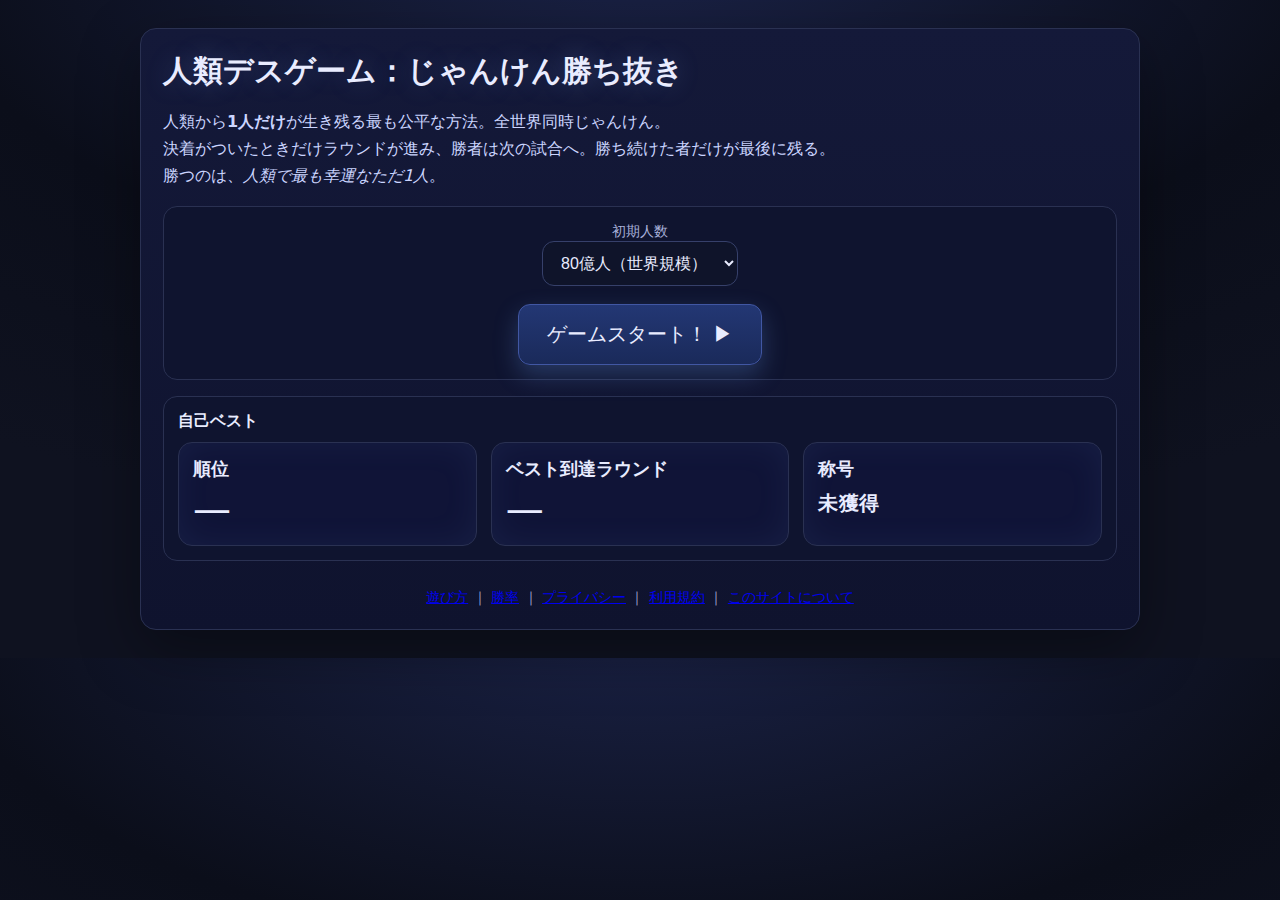
<file: index.html>
<!doctype html>
<html lang="ja">

<head>
	<meta charset="utf-8" />
	<meta name="viewport" content="width=device-width,initial-scale=1" />
	<title>人類デスゲーム：じゃんけん勝ち抜き</title>
	<link rel="stylesheet" href="styles.css" />

	<!-- Google tag (gtag.js) -->
	<script async src="https://www.googletagmanager.com/gtag/js?id=G-QRC334JCYH"></script>
	<script>
		window.dataLayer = window.dataLayer || [];
		function gtag() {dataLayer.push(arguments);}
		gtag('js', new Date());

		gtag('config', 'G-QRC334JCYH');
	</script>

	<!-- Google AdSense Auto Ads -->
	<script async src="https://pagead2.googlesyndication.com/pagead/js/adsbygoogle.js?client=ca-pub-6758111223171316"
		crossorigin="anonymous"></script>
</head>

<body>
	<canvas id="fx"></canvas>
	<div class="wrap">
		<div class="card">
			<h1 id="pageTitle">人類デスゲーム：じゃんけん勝ち抜き</h1>

			<!-- Setup -->
			<section id="screen-setup" class="screen active">
				<p class="lead">
					人類から<b>1人だけ</b>が生き残る最も公平な方法。全世界同時じゃんけん。<br>
					決着がついたときだけラウンドが進み、勝者は次の試合へ。勝ち続けた者だけが最後に残る。<br>
					勝つのは、<i>人類で最も幸運なただ1人</i>。
				</p>
				<div class="panel" style="text-align:center">
					<label for="population" class="muted">初期人数</label><br>
					<select id="population">
						<option value="100">100人</option>
						<option value="10000">1万人</option>
						<option value="1000000">100万人</option>
						<option value="8000000000" selected>80億人（世界規模）</option>
					</select>
					<div class="cta">
						<button id="startBtn" class="primary" type="button">ゲームスタート！ ▶</button>
					</div>
				</div>

				<!-- Best Record -->
				<div class="panel" style="margin-top:16px">
					<b>自己ベスト</b>
					<div class="row" style="margin-top:10px">
						<div class="stat">
							<b>順位</b>
							<div class="big" id="bestRankLbl">—</div>
						</div>
						<div class="stat">
							<b>ベスト到達ラウンド</b>
							<div class="big" id="bestRoundLbl">—</div>
						</div>
						<div class="stat">
							<b>称号</b>
							<div class="big" id="badgeList">未獲得</div>
						</div>
					</div>
				</div>
			</section>

			<!-- Game -->
			<section id="screen-game" class="screen">
				<div class="panel" style="text-align:center;margin-bottom:18px">
					<span class="muted">現在</span><br>
					<span id="roundPill" class="big">ラウンド: 0</span>
				</div>

				<div class="row">
					<div class="stat">
						<b>残りライバル数</b>
						<div class="big"><span id="rivalsLbl" class="tick">-</span></div>
						<div class="muted" id="halvesLbl">（勝つと ⌊1/2⌋ になります）</div>
					</div>
					<div class="stat">
						<b>いま負けたら最終順位</b>
						<div class="big"><span id="rankPreviewLbl" class="tick">-</span></div>
						<div class="muted">※あいこは人数変わらず（同ラウンド続行）</div>
					</div>
				</div>

				<div class="cta" style="margin-top:24px">
					<button class="hand" data-hand="グー" type="button">✊ グー</button>
					<button class="hand" data-hand="チョキ" type="button">✌️ チョキ</button>
					<button class="hand" data-hand="パー" type="button">🖐 パー</button>
				</div>

				<div class="muted" id="lastInfo" style="text-align:center;margin-top:12px"></div>
			</section>

			<!-- Victory -->
			<section id="screen-victory" class="screen">
				<div class="grid">
					<div>
						<div class="stat"><b>称号</b>
							<div class="big"><span id="victoryTitle">世界一達成！</span></div>
						</div>
						<div class="stat"><b>最終順位</b>
							<div class="big"><span id="victoryRankLbl">1</span></div>
						</div>
						<div class="stat"><b>到達ラウンド</b>
							<div class="big"><span id="victoryRoundLbl">-</span></div>
						</div>
						<div class="stat"><b>初期人数</b>
							<div class="big"><span id="victoryTotalLbl">-</span></div>
						</div>
					</div>
					<div>
						<div class="result win" id="victoryNarrative" style="margin-top:4px"></div>
						<div class="cta victory-cta">
							<a class="hand" id="victoryShareBtn" href="#" target="_blank" rel="noopener"
								style="text-decoration:none">X（旧Twitter）で自慢する</a>
							<button id="victoryRetryBtn" class="hand" type="button">もう一度</button>
						</div>
					</div>
				</div>
			</section>

			<!-- Round Modal -->
			<div id="modal" class="modal" aria-hidden="true">
				<div class="box" style="text-align:center">
					<h3 id="roundTitle" style="margin:2px 0 8px 0">ラウンド結果</h3>
					<div id="roundBanner" class="result draw" style="display:none"></div>
					<div class="cta">
						<button id="nextRoundBtn" class="primary" type="button" style="display:none">次のラウンドへ ▶</button>
						<button id="toResultBtn" class="primary" type="button" style="display:none">リザルトへ ▶</button>
						<button id="toVictoryBtn" class="primary" type="button" style="display:none">優勝リザルトへ ▶</button>
					</div>
				</div>
			</div>

			<!-- Result -->
			<section id="screen-result" class="screen">
				<div class="grid">
					<div>
						<div class="stat"><b>最終順位</b>
							<div class="big"><span id="finalRankLbl">-</span></div>
						</div>
						<div class="stat"><b>到達ラウンド</b>
							<div class="big"><span id="reachRoundLbl">-</span></div>
						</div>
						<div class="stat"><b>初期人数</b>
							<div class="big"><span id="totalLbl">-</span></div>
						</div>
					</div>
					<div>
						<div class="result lose" id="finalNarrative" style="margin-top:4px"></div>
						<div class="cta">
							<a class="hand" id="shareBtn" href="#" target="_blank" rel="noopener"
								style="text-decoration:none">X（旧Twitter）に投稿</a>
							<button id="retryBtn" class="hand" type="button">もう一度</button>
						</div>
					</div>
				</div>
			</section>

			<!-- Footer -->
			<footer class="muted" style="margin-top:28px;text-align:center;font-size:14px">
				<a href="howto.html">遊び方</a> ｜
				<a href="odds.html">勝率</a> ｜
				<a href="privacy.html">プライバシー</a> ｜
				<a href="terms.html">利用規約</a> ｜
				<a href="about.html">このサイトについて</a>
			</footer>
		</div>
	</div>

	<script src="app.js"></script>
</body>

</html>
</file>
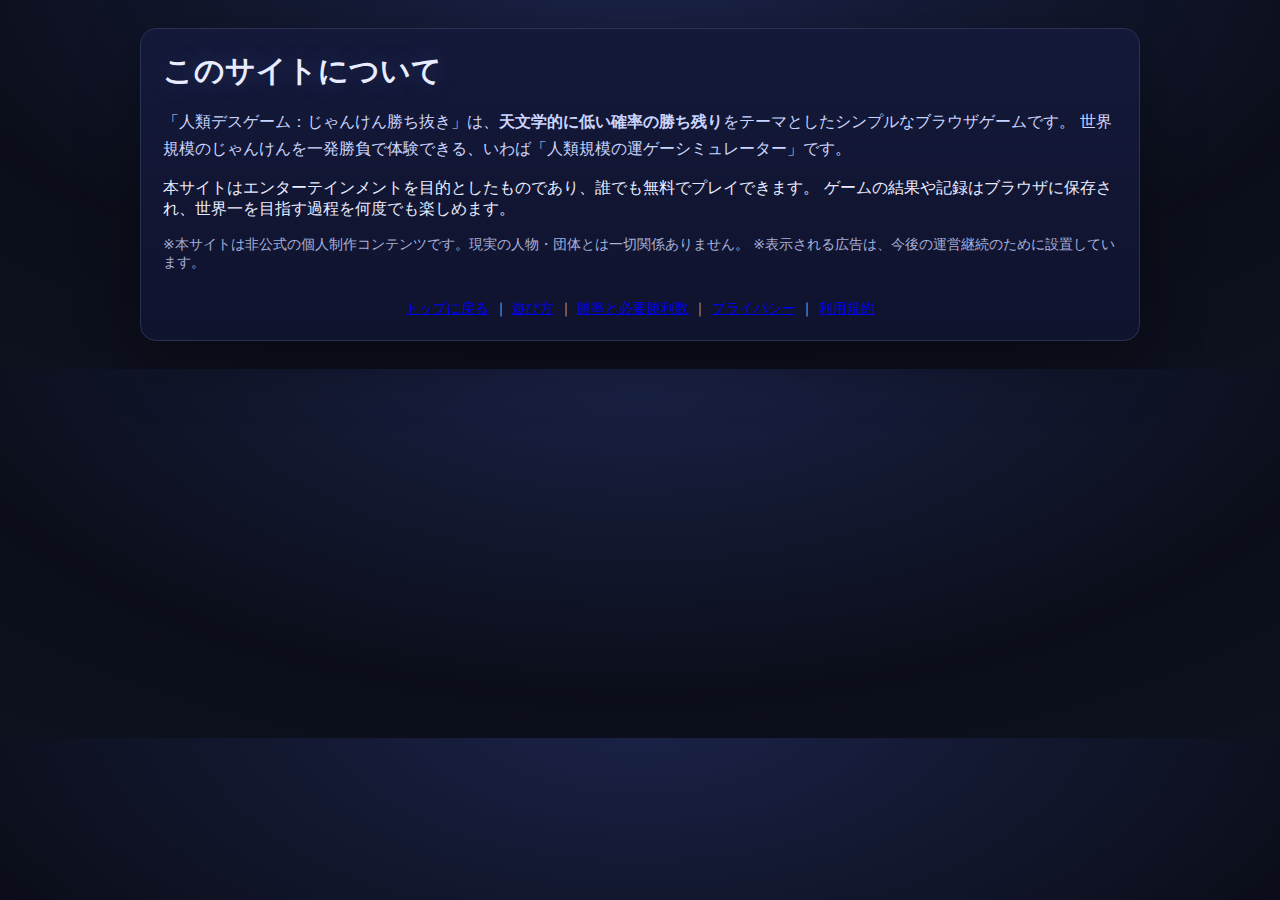
<file: about.html>
<!doctype html>
<html lang="ja">

<head>
	<meta charset="utf-8" />
	<meta name="viewport" content="width=device-width,initial-scale=1" />
	<title>このサイトについて｜人類デスゲーム：じゃんけん勝ち抜き</title>
	<link rel="stylesheet" href="styles.css" />

	<!-- Google tag (gtag.js) -->
	<script async src="https://www.googletagmanager.com/gtag/js?id=G-QRC334JCYH"></script>
	<script>
		window.dataLayer = window.dataLayer || [];
		function gtag() {dataLayer.push(arguments);}
		gtag('js', new Date());

		gtag('config', 'G-QRC334JCYH');
	</script>

	<!-- Google AdSense Auto Ads -->
	<script async src="https://pagead2.googlesyndication.com/pagead/js/adsbygoogle.js?client=ca-pub-6758111223171316"
		crossorigin="anonymous"></script>

	<!-- Google AdSense 自動広告 -->
	<script async src="https://pagead2.googlesyndication.com/pagead/js/adsbygoogle.js?client=ca-pub-6758111223171316"
		crossorigin="anonymous"></script>
</head>

<body>
	<div class="wrap">
		<div class="card">
			<h1>このサイトについて</h1>
			<p class="lead">
				「人類デスゲーム：じゃんけん勝ち抜き」は、<b>天文学的に低い確率の勝ち残り</b>をテーマとしたシンプルなブラウザゲームです。
				世界規模のじゃんけんを一発勝負で体験できる、いわば「人類規模の運ゲーシミュレーター」です。
			</p>

			<p>
				本サイトはエンターテインメントを目的としたものであり、誰でも無料でプレイできます。
				ゲームの結果や記録はブラウザに保存され、世界一を目指す過程を何度でも楽しめます。
			</p>

			<p class="muted" style="margin-top:12px">
				※本サイトは非公式の個人制作コンテンツです。現実の人物・団体とは一切関係ありません。
				※表示される広告は、今後の運営継続のために設置しています。
			</p>

			<!-- Footer -->
			<footer class="muted" style="margin-top:28px;text-align:center;font-size:14px">
				<a href="index.html">トップに戻る</a> ｜
				<a href="howto.html">遊び方</a> ｜
				<a href="odds.html">勝率と必要勝利数</a> ｜
				<a href="privacy.html">プライバシー</a> ｜
				<a href="terms.html">利用規約</a>
			</footer>
		</div>
	</div>
</body>

</html>
</file>
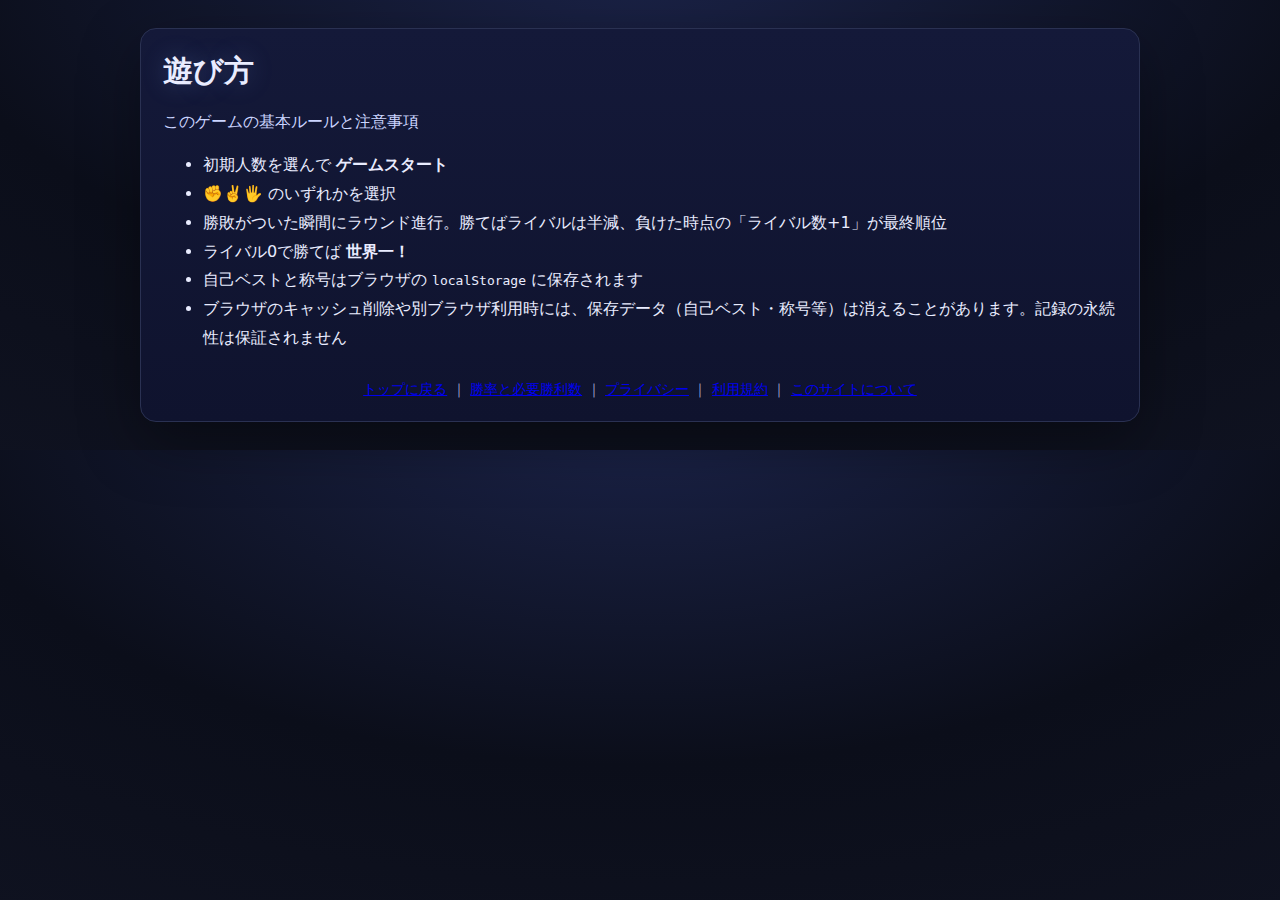
<file: howto.html>
<!doctype html>
<html lang="ja">

<head>
	<meta charset="utf-8" />
	<meta name="viewport" content="width=device-width,initial-scale=1" />
	<title>遊び方｜人類デスゲーム：じゃんけん勝ち抜き</title>
	<link rel="stylesheet" href="styles.css" />

	<!-- Google tag (gtag.js) -->
	<script async src="https://www.googletagmanager.com/gtag/js?id=G-QRC334JCYH"></script>
	<script>
		window.dataLayer = window.dataLayer || [];
		function gtag() {dataLayer.push(arguments);}
		gtag('js', new Date());

		gtag('config', 'G-QRC334JCYH');
	</script>

	<!-- Google AdSense Auto Ads -->
	<script async src="https://pagead2.googlesyndication.com/pagead/js/adsbygoogle.js?client=ca-pub-6758111223171316"
		crossorigin="anonymous"></script>
</head>

<body>
	<div class="wrap">
		<div class="card">
			<h1>遊び方</h1>
			<p class="lead">
				このゲームの基本ルールと注意事項
			</p>

			<ul style="line-height:1.8">
				<li>初期人数を選んで <b>ゲームスタート</b></li>
				<li>✊✌️🖐 のいずれかを選択</li>
				<li>勝敗がついた瞬間にラウンド進行。勝てばライバルは半減、負けた時点の「ライバル数+1」が最終順位</li>
				<li>ライバル0で勝てば <b>世界一！</b></li>
				<li>自己ベストと称号はブラウザの <code>localStorage</code> に保存されます</li>
				<li>ブラウザのキャッシュ削除や別ブラウザ利用時には、保存データ（自己ベスト・称号等）は消えることがあります。記録の永続性は保証されません</li>
			</ul>

			<!-- Footer -->
			<footer class="muted" style="margin-top:28px;text-align:center;font-size:14px">
				<a href="index.html">トップに戻る</a> ｜
				<a href="odds.html">勝率と必要勝利数</a> ｜
				<a href="privacy.html">プライバシー</a> ｜
				<a href="terms.html">利用規約</a> ｜
				<a href="about.html">このサイトについて</a>
			</footer>
		</div>
	</div>
</body>

</html>
</file>
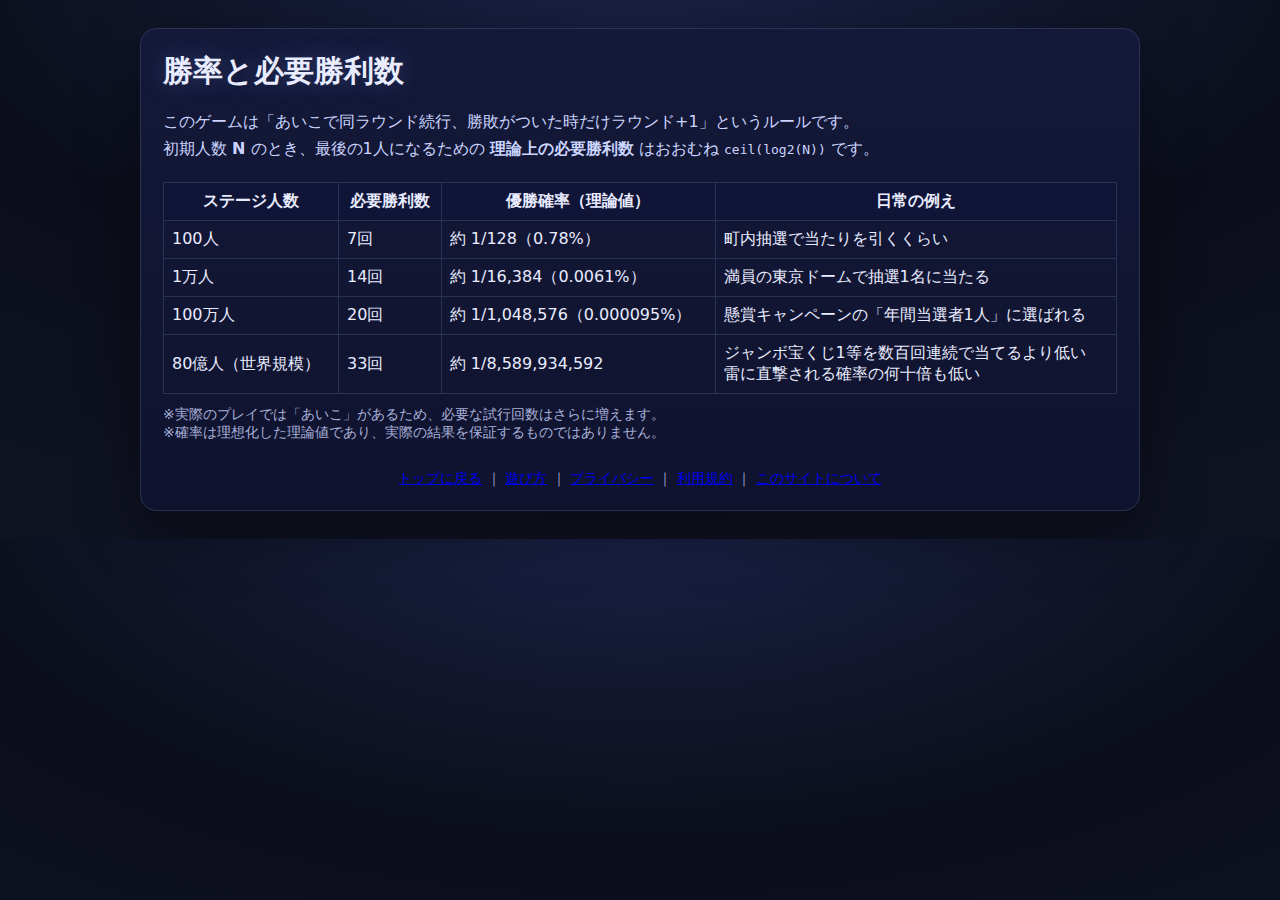
<file: odds.html>
<!doctype html>
<html lang="ja">

<head>
	<meta charset="utf-8" />
	<meta name="viewport" content="width=device-width,initial-scale=1" />
	<title>勝率と必要勝利数｜人類デスゲーム：じゃんけん勝ち抜き</title>
	<link rel="stylesheet" href="styles.css" />

	<!-- Google tag (gtag.js) -->
	<script async src="https://www.googletagmanager.com/gtag/js?id=G-QRC334JCYH"></script>
	<script>
		window.dataLayer = window.dataLayer || [];
		function gtag() {dataLayer.push(arguments);}
		gtag('js', new Date());

		gtag('config', 'G-QRC334JCYH');
	</script>

	<!-- Google AdSense Auto Ads -->
	<script async src="https://pagead2.googlesyndication.com/pagead/js/adsbygoogle.js?client=ca-pub-6758111223171316"
		crossorigin="anonymous"></script>

</head>

<body>
	<div class="wrap">
		<div class="card">
			<h1>勝率と必要勝利数</h1>
			<p class="lead">
				このゲームは「あいこで同ラウンド続行、勝敗がついた時だけラウンド+1」というルールです。<br>
				初期人数 <b>N</b> のとき、最後の1人になるための <b>理論上の必要勝利数</b> はおおむね <code>ceil(log2(N))</code> です。
			</p>

			<table style="width:100%;border-collapse:collapse;margin-top:20px">
				<thead>
					<tr style="background:#101437">
						<th style="padding:8px;border:1px solid #2a3152">ステージ人数</th>
						<th style="padding:8px;border:1px solid #2a3152">必要勝利数</th>
						<th style="padding:8px;border:1px solid #2a3152">優勝確率（理論値）</th>
						<th style="padding:8px;border:1px solid #2a3152">日常の例え</th>
					</tr>
				</thead>
				<tbody>
					<tr>
						<td style="padding:8px;border:1px solid #2a3152">100人</td>
						<td style="padding:8px;border:1px solid #2a3152">7回</td>
						<td style="padding:8px;border:1px solid #2a3152">約 1/128（0.78%）</td>
						<td style="padding:8px;border:1px solid #2a3152">町内抽選で当たりを引くくらい</td>
					</tr>
					<tr>
						<td style="padding:8px;border:1px solid #2a3152">1万人</td>
						<td style="padding:8px;border:1px solid #2a3152">14回</td>
						<td style="padding:8px;border:1px solid #2a3152">約 1/16,384（0.0061%）</td>
						<td style="padding:8px;border:1px solid #2a3152">満員の東京ドームで抽選1名に当たる</td>
					</tr>
					<tr>
						<td style="padding:8px;border:1px solid #2a3152">100万人</td>
						<td style="padding:8px;border:1px solid #2a3152">20回</td>
						<td style="padding:8px;border:1px solid #2a3152">約 1/1,048,576（0.000095%）</td>
						<td style="padding:8px;border:1px solid #2a3152">懸賞キャンペーンの「年間当選者1人」に選ばれる</td>
					</tr>
					<tr>
						<td style="padding:8px;border:1px solid #2a3152">80億人（世界規模）</td>
						<td style="padding:8px;border:1px solid #2a3152">33回</td>
						<td style="padding:8px;border:1px solid #2a3152">約 1/8,589,934,592</td>
						<td style="padding:8px;border:1px solid #2a3152">ジャンボ宝くじ1等を数百回連続で当てるより低い<br>雷に直撃される確率の何十倍も低い
						</td>
					</tr>
				</tbody>
			</table>

			<p class="muted" style="margin-top:12px">
				※実際のプレイでは「あいこ」があるため、必要な試行回数はさらに増えます。<br>
				※確率は理想化した理論値であり、実際の結果を保証するものではありません。
			</p>

			<!-- Footer -->
			<footer class="muted" style="margin-top:28px;text-align:center;font-size:14px">
				<a href="index.html">トップに戻る</a> ｜
				<a href="howto.html">遊び方</a> ｜
				<a href="privacy.html">プライバシー</a> ｜
				<a href="terms.html">利用規約</a> ｜
				<a href="about.html">このサイトについて</a>
			</footer>
		</div>
	</div>
</body>

</html>
</file>
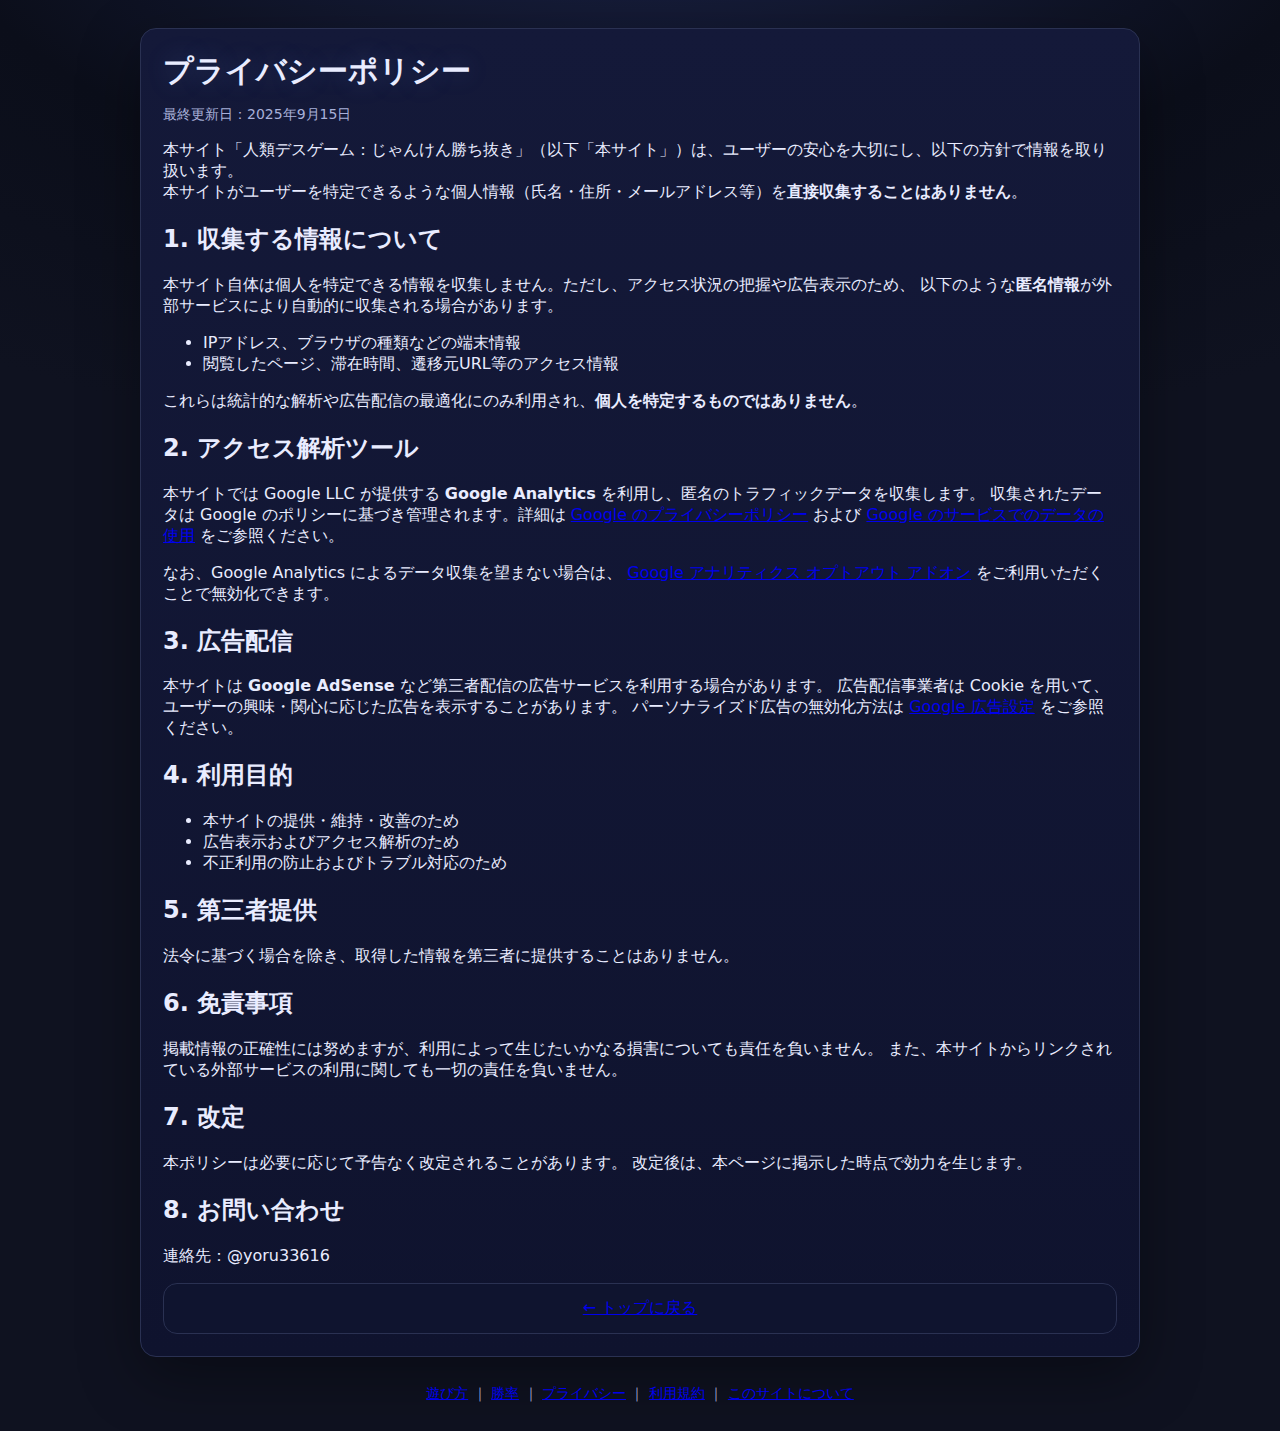
<file: privacy.html>
<!doctype html>
<html lang="ja">

<head>
	<meta charset="utf-8" />
	<meta name="viewport" content="width=device-width,initial-scale=1" />
	<title>プライバシーポリシー｜人類デスゲーム：じゃんけん勝ち抜き</title>
	<link rel="stylesheet" href="styles.css" />
	<meta name="robots" content="noindex,follow" />

	<!-- Google tag (gtag.js) -->
	<script async src="https://www.googletagmanager.com/gtag/js?id=G-QRC334JCYH"></script>
	<script>
		window.dataLayer = window.dataLayer || [];
		function gtag() {dataLayer.push(arguments);}
		gtag('js', new Date());

		gtag('config', 'G-QRC334JCYH');
	</script>

	<!-- Google AdSense 自動広告 -->
	<script async src="https://pagead2.googlesyndication.com/pagead/js/adsbygoogle.js?client=ca-pub-6758111223171316"
		crossorigin="anonymous"></script>
</head>

<body>
	<div class="wrap">
		<div class="card">
			<h1>プライバシーポリシー</h1>
			<p class="muted">最終更新日：2025年9月15日</p>

			<p>
				本サイト「人類デスゲーム：じゃんけん勝ち抜き」（以下「本サイト」）は、ユーザーの安心を大切にし、以下の方針で情報を取り扱います。
				<br>本サイトがユーザーを特定できるような個人情報（氏名・住所・メールアドレス等）を<strong>直接収集することはありません</strong>。
			</p>

			<h2>1. 収集する情報について</h2>
			<p>
				本サイト自体は個人を特定できる情報を収集しません。ただし、アクセス状況の把握や広告表示のため、
				以下のような<strong>匿名情報</strong>が外部サービスにより自動的に収集される場合があります。
			</p>
			<ul>
				<li>IPアドレス、ブラウザの種類などの端末情報</li>
				<li>閲覧したページ、滞在時間、遷移元URL等のアクセス情報</li>
			</ul>
			<p>これらは統計的な解析や広告配信の最適化にのみ利用され、<strong>個人を特定するものではありません</strong>。</p>

			<h2>2. アクセス解析ツール</h2>
			<p>
				本サイトでは Google LLC が提供する <strong>Google Analytics</strong> を利用し、匿名のトラフィックデータを収集します。
				収集されたデータは Google のポリシーに基づき管理されます。詳細は
				<a href="https://policies.google.com/privacy" target="_blank" rel="noopener">Google のプライバシーポリシー</a>
				および
				<a href="https://policies.google.com/technologies/partner-sites" target="_blank" rel="noopener">Google
					のサービスでのデータの使用</a>
				をご参照ください。
			</p>
			<p>
				なお、Google Analytics によるデータ収集を望まない場合は、
				<a href="https://tools.google.com/dlpage/gaoptout" target="_blank" rel="noopener">Google アナリティクス オプトアウト
					アドオン</a>
				をご利用いただくことで無効化できます。
			</p>

			<h2>3. 広告配信</h2>
			<p>
				本サイトは <strong>Google AdSense</strong> など第三者配信の広告サービスを利用する場合があります。
				広告配信事業者は Cookie を用いて、ユーザーの興味・関心に応じた広告を表示することがあります。
				パーソナライズド広告の無効化方法は
				<a href="https://www.google.com/settings/ads" target="_blank" rel="noopener">Google 広告設定</a>
				をご参照ください。
			</p>

			<h2>4. 利用目的</h2>
			<ul>
				<li>本サイトの提供・維持・改善のため</li>
				<li>広告表示およびアクセス解析のため</li>
				<li>不正利用の防止およびトラブル対応のため</li>
			</ul>

			<h2>5. 第三者提供</h2>
			<p>法令に基づく場合を除き、取得した情報を第三者に提供することはありません。</p>

			<h2>6. 免責事項</h2>
			<p>
				掲載情報の正確性には努めますが、利用によって生じたいかなる損害についても責任を負いません。
				また、本サイトからリンクされている外部サービスの利用に関しても一切の責任を負いません。
			</p>

			<h2>7. 改定</h2>
			<p>
				本ポリシーは必要に応じて予告なく改定されることがあります。
				改定後は、本ページに掲示した時点で効力を生じます。
			</p>

			<h2>8. お問い合わせ</h2>
			<p>
				連絡先：@yoru33616
			</p>

			<div class="panel" style="margin-top:16px;text-align:center">
				<a href="index.html">← トップに戻る</a>
			</div>
		</div>

		<footer class="muted" style="margin-top:28px;text-align:center;font-size:14px">
			<a href="howto.html">遊び方</a> ｜
			<a href="odds.html">勝率</a> ｜
			<a href="privacy.html">プライバシー</a> ｜
			<a href="terms.html">利用規約</a> ｜
			<a href="about.html">このサイトについて</a>
		</footer>
	</div>
</body>

</html>
</file>
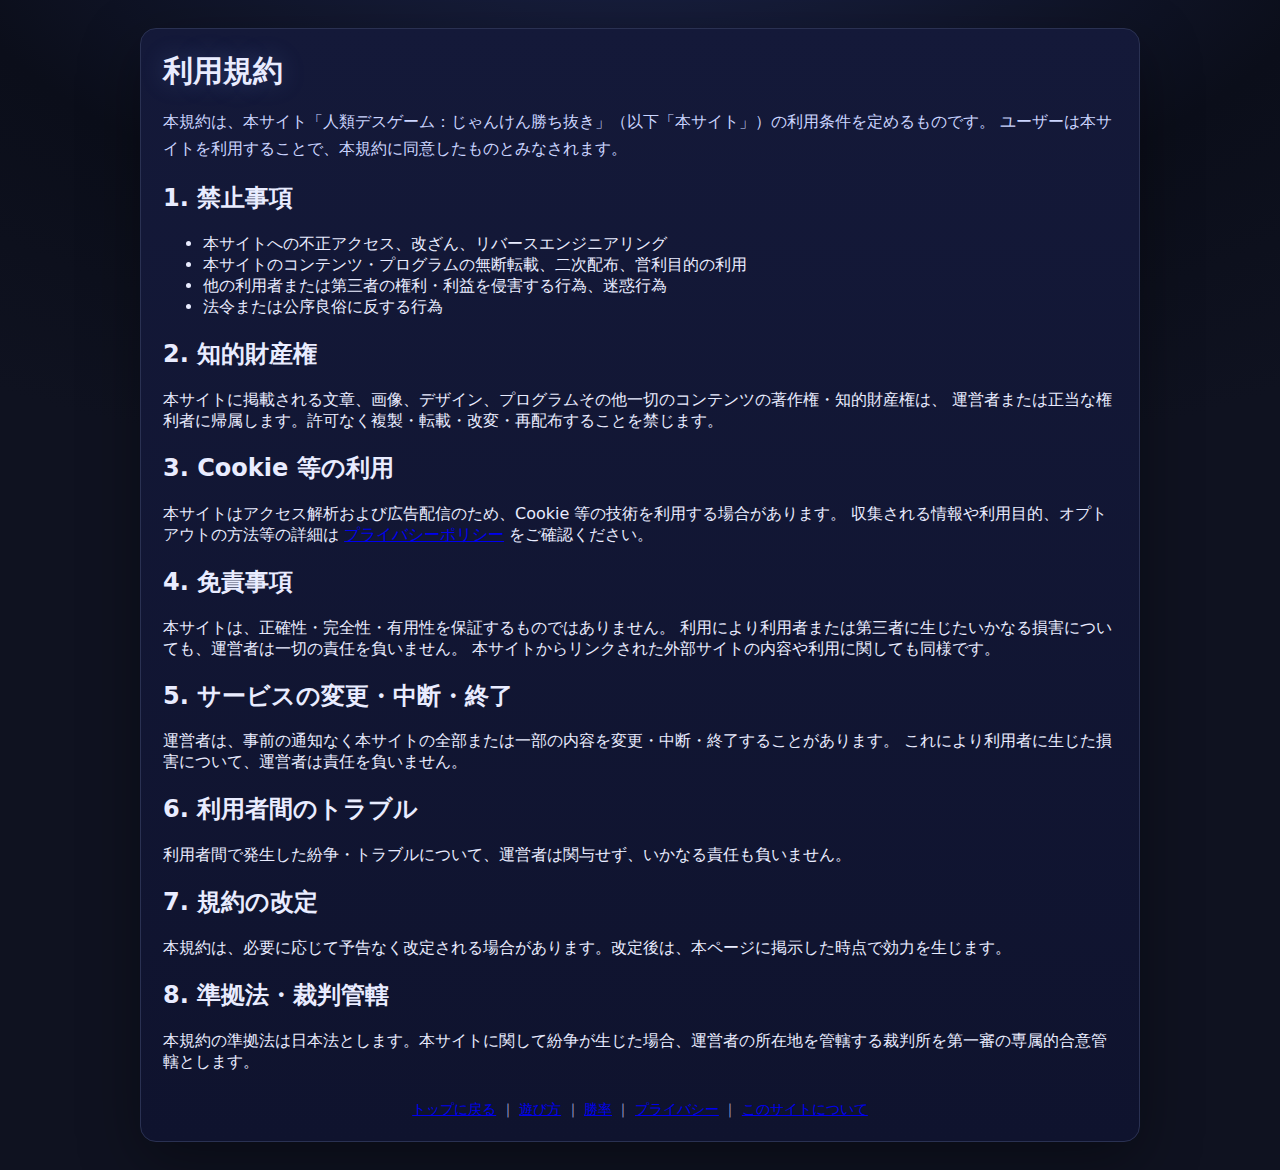
<file: terms.html>
<!doctype html>
<html lang="ja">

<head>
	<meta charset="utf-8" />
	<meta name="viewport" content="width=device-width,initial-scale=1" />
	<title>利用規約｜人類デスゲーム：じゃんけん勝ち抜き</title>
	<link rel="stylesheet" href="styles.css" />

	<!-- Google tag (gtag.js) -->
	<script async src="https://www.googletagmanager.com/gtag/js?id=G-QRC334JCYH"></script>
	<script>
		window.dataLayer = window.dataLayer || [];
		function gtag() {dataLayer.push(arguments);}
		gtag('js', new Date());

		gtag('config', 'G-QRC334JCYH');
	</script>

	<!-- Google AdSense 自動広告 -->
	<script async src="https://pagead2.googlesyndication.com/pagead/js/adsbygoogle.js?client=ca-pub-6758111223171316"
		crossorigin="anonymous"></script>
</head>

<body>
	<div class="wrap">
		<div class="card">
			<h1>利用規約</h1>

			<p class="lead">
				本規約は、本サイト「人類デスゲーム：じゃんけん勝ち抜き」（以下「本サイト」）の利用条件を定めるものです。
				ユーザーは本サイトを利用することで、本規約に同意したものとみなされます。
			</p>

			<h2>1. 禁止事項</h2>
			<ul>
				<li>本サイトへの不正アクセス、改ざん、リバースエンジニアリング</li>
				<li>本サイトのコンテンツ・プログラムの無断転載、二次配布、営利目的の利用</li>
				<li>他の利用者または第三者の権利・利益を侵害する行為、迷惑行為</li>
				<li>法令または公序良俗に反する行為</li>
			</ul>

			<h2>2. 知的財産権</h2>
			<p>
				本サイトに掲載される文章、画像、デザイン、プログラムその他一切のコンテンツの著作権・知的財産権は、
				運営者または正当な権利者に帰属します。許可なく複製・転載・改変・再配布することを禁じます。
			</p>

			<h2>3. Cookie 等の利用</h2>
			<p>
				本サイトはアクセス解析および広告配信のため、Cookie 等の技術を利用する場合があります。
				収集される情報や利用目的、オプトアウトの方法等の詳細は
				<a href="privacy.html">プライバシーポリシー</a> をご確認ください。
			</p>

			<h2>4. 免責事項</h2>
			<p>
				本サイトは、正確性・完全性・有用性を保証するものではありません。
				利用により利用者または第三者に生じたいかなる損害についても、運営者は一切の責任を負いません。
				本サイトからリンクされた外部サイトの内容や利用に関しても同様です。
			</p>

			<h2>5. サービスの変更・中断・終了</h2>
			<p>
				運営者は、事前の通知なく本サイトの全部または一部の内容を変更・中断・終了することがあります。
				これにより利用者に生じた損害について、運営者は責任を負いません。
			</p>

			<h2>6. 利用者間のトラブル</h2>
			<p>
				利用者間で発生した紛争・トラブルについて、運営者は関与せず、いかなる責任も負いません。
			</p>

			<h2>7. 規約の改定</h2>
			<p>
				本規約は、必要に応じて予告なく改定される場合があります。改定後は、本ページに掲示した時点で効力を生じます。
			</p>

			<h2>8. 準拠法・裁判管轄</h2>
			<p>
				本規約の準拠法は日本法とします。本サイトに関して紛争が生じた場合、運営者の所在地を管轄する裁判所を第一審の専属的合意管轄とします。
			</p>

			<!-- Footer -->
			<footer class="muted" style="margin-top:28px;text-align:center;font-size:14px">
				<a href="index.html">トップに戻る</a> ｜
				<a href="howto.html">遊び方</a> ｜
				<a href="odds.html">勝率</a> ｜
				<a href="privacy.html">プライバシー</a> ｜
				<a href="about.html">このサイトについて</a>
			</footer>
		</div>
	</div>
</body>

</html>
</file>
<file: styles.css>
:root{
  --bg:#0f1220; --panel:#171a2b; --text:#e9ecff; --muted:#a8b0d9;
  --accent:#7aa2ff; --win:#22c55e; --lose:#ef4444; --draw:#eab308; --glow:#6ea8ff;
}
html,body{margin:0;background:radial-gradient(1200px 600px at 50% -10%,#1b2349 0%,#0b0e1a 60%,#0f1220 100%);color:var(--text);font-family:system-ui,-apple-system,Segoe UI,Roboto,Helvetica,Arial,"Noto Sans JP",sans-serif}
.wrap{max-width:1000px;margin:auto;padding:28px}
.card{background:linear-gradient(180deg,#141939,#0f132e);border:1px solid #2a3152;border-radius:16px;padding:22px;box-shadow:0 20px 60px rgba(0,0,0,.35)}
h1{font-size:30px;margin:0 0 6px;text-shadow:0 0 24px rgba(122,162,255,.25)}
.lead{color:#cbd5ff;line-height:1.7}
.muted{color:var(--muted);font-size:14px}

.screen{display:none}
.screen.active{display:block}

.grid{display:grid;grid-template-columns:1fr;gap:14px;margin-top:16px}
@media (min-width:860px){ .grid{grid-template-columns:1fr 1fr} }
.row{display:flex;gap:14px;flex-wrap:wrap}

.stat{flex:1 1 240px;background:#101437;border:1px solid #2a3152;border-radius:14px;padding:14px;position:relative;overflow:hidden}
.stat::after{content:"";position:absolute;inset:-2px;pointer-events:none;border-radius:14px;box-shadow:0 0 0 1px rgba(110,168,255,.15),0 0 36px rgba(110,168,255,.08) inset}
.stat b{display:block;font-size:18px;margin-bottom:6px}
.big{font-size:38px;letter-spacing:.5px}

.panel{margin-top:16px;background:#0f142f;border:1px solid #2a3152;border-radius:14px;padding:14px}

select,button{border-radius:12px;border:1px solid #36406a;background:#0f142a;color:var(--text);font-size:16px}
select{padding:12px 14px}
button{padding:14px 18px;cursor:pointer;transition:transform .03s ease,box-shadow .2s ease,background .2s ease}
button:active{transform:translateY(1px)}
.cta{display:flex;justify-content:center;align-items:center;gap:14px;flex-wrap:wrap;margin-top:18px}
.cta .primary{font-size:20px;padding:16px 28px;background:linear-gradient(180deg,#233774,#1a2a5a);border-color:#4157a3;box-shadow:0 10px 24px rgba(110,168,255,.25)}

.hand{font-size:22px;padding:18px 22px;border-radius:16px;background:linear-gradient(180deg,#18224d,#121a3b);border:1px solid #4157a3;min-width:200px;text-align:center;box-shadow:0 10px 20px rgba(0,0,0,.25)}
.hand:hover{box-shadow:0 18px 40px rgba(110,168,255,.25)}

.modal{position:fixed;inset:0;display:none;place-items:start center;padding-top:25vh;background:rgba(0,0,0,.45);backdrop-filter:blur(2px)}
.modal.open{display:grid}
.modal .box{width:min(620px,92vw);background:linear-gradient(180deg,#11152a,#0f1326);border:1px solid #2a3152;border-radius:16px;padding:18px 18px 22px;margin:0}

.result{margin:10px 0 14px;padding:12px;border-radius:12px}
.win{background:rgba(34,197,94,.12);border:1px solid rgba(34,197,94,.35)}
.lose{background:rgba(239,68,68,.12);border:1px solid rgba(239,68,68,.35)}
.draw{background:rgba(234,179,8,.12);border:1px solid rgba(234,179,8,.35)}

.ad{margin-top:16px;background:#0e1330;border:1px dashed #2a3152;border-radius:12px;padding:12px;color:#94a3b8}
#fx{position:fixed;inset:0;pointer-events:none;z-index:999}
.tick{display:inline-block;transition:transform .25s ease}
.tick.bump{transform:scale(1.12)}

/* ===== 称号の豪華演出（常時キラキラ＋新規は強めフラッシュ） ===== */
#badgeList{
  font-size:20px; font-weight:600; line-height:1.6em;
  text-align:left; margin-top:6px;
}
.badge-line{
  display:block;
  padding:8px 12px;
  margin:6px 0;
  border-radius:10px;
  background:linear-gradient(90deg,#2a2e55,#1d1f3b);
  border:1px solid #5b63c7;
  box-shadow:0 0 14px rgba(122,162,255,.25);
  opacity:0; transform:translateY(8px) scale(.98);
  animation:badgeFade .6s ease forwards;
}

/* 1行ずつディレイしてフェードイン */
.badge-line:nth-child(1){ animation-delay:.15s }
.badge-line:nth-child(2){ animation-delay:.45s }
.badge-line:nth-child(3){ animation-delay:.75s }
.badge-line:nth-child(4){ animation-delay:1.05s }

@keyframes badgeFade{
  to{ opacity:1; transform:translateY(0) scale(1) }
}

/* 常時キラキラ（控えめの周回シャイン + ほのかな鼓動） */
.badge-line.sparkle{
  position:relative; overflow:hidden;
  animation: badgeFade .6s ease forwards, pulseGlow 4s ease-in-out infinite alternate;
}
.badge-line.sparkle::after{
  content:"";
  position:absolute; inset:-1px;
  background:linear-gradient(120deg, transparent 0%, rgba(255,255,255,.10) 45%, transparent 60%);
  background-size:200% 100%;
  animation: shimmer 6s linear infinite;
  pointer-events:none;
}

/* 新規獲得分は最初だけ強めのフラッシュ（上乗せ） */
.badge-line.celebrate{
  border-color:#8aa3ff;
  box-shadow:0 0 22px rgba(126,168,255,.55), inset 0 0 18px rgba(110,168,255,.25);
}
.badge-line.celebrate::before{
  content:"";
  position:absolute; inset:-1px;
  background:linear-gradient(120deg, transparent 0%, rgba(255,255,255,.35) 35%, transparent 70%);
  transform:translateX(-120%);
  animation: shine 1.8s ease-out 1 forwards .15s;
  pointer-events:none;
}

@keyframes shimmer{ 
  0%{ background-position:200% 0 } 
  100%{ background-position:-200% 0 } 
}
@keyframes shine{ to{ transform:translateX(120%); } }
@keyframes pulseGlow{
  0%{ box-shadow:0 0 14px rgba(122,162,255,.25) }
  100%{ box-shadow:0 0 22px rgba(122,162,255,.45) }
}

/* アニメ控えめ設定の人に配慮 */
@media (prefers-reduced-motion: reduce){
  .badge-line,
  .badge-line.sparkle,
  .badge-line.celebrate,
  .badge-line::after,
  .badge-line::before{
    animation: none !important;
  }
}

.victory-cta{display:flex;flex-direction:column;align-items:center;gap:14px}
.victory-cta .hand{width:min(340px,92%)}
</file>
